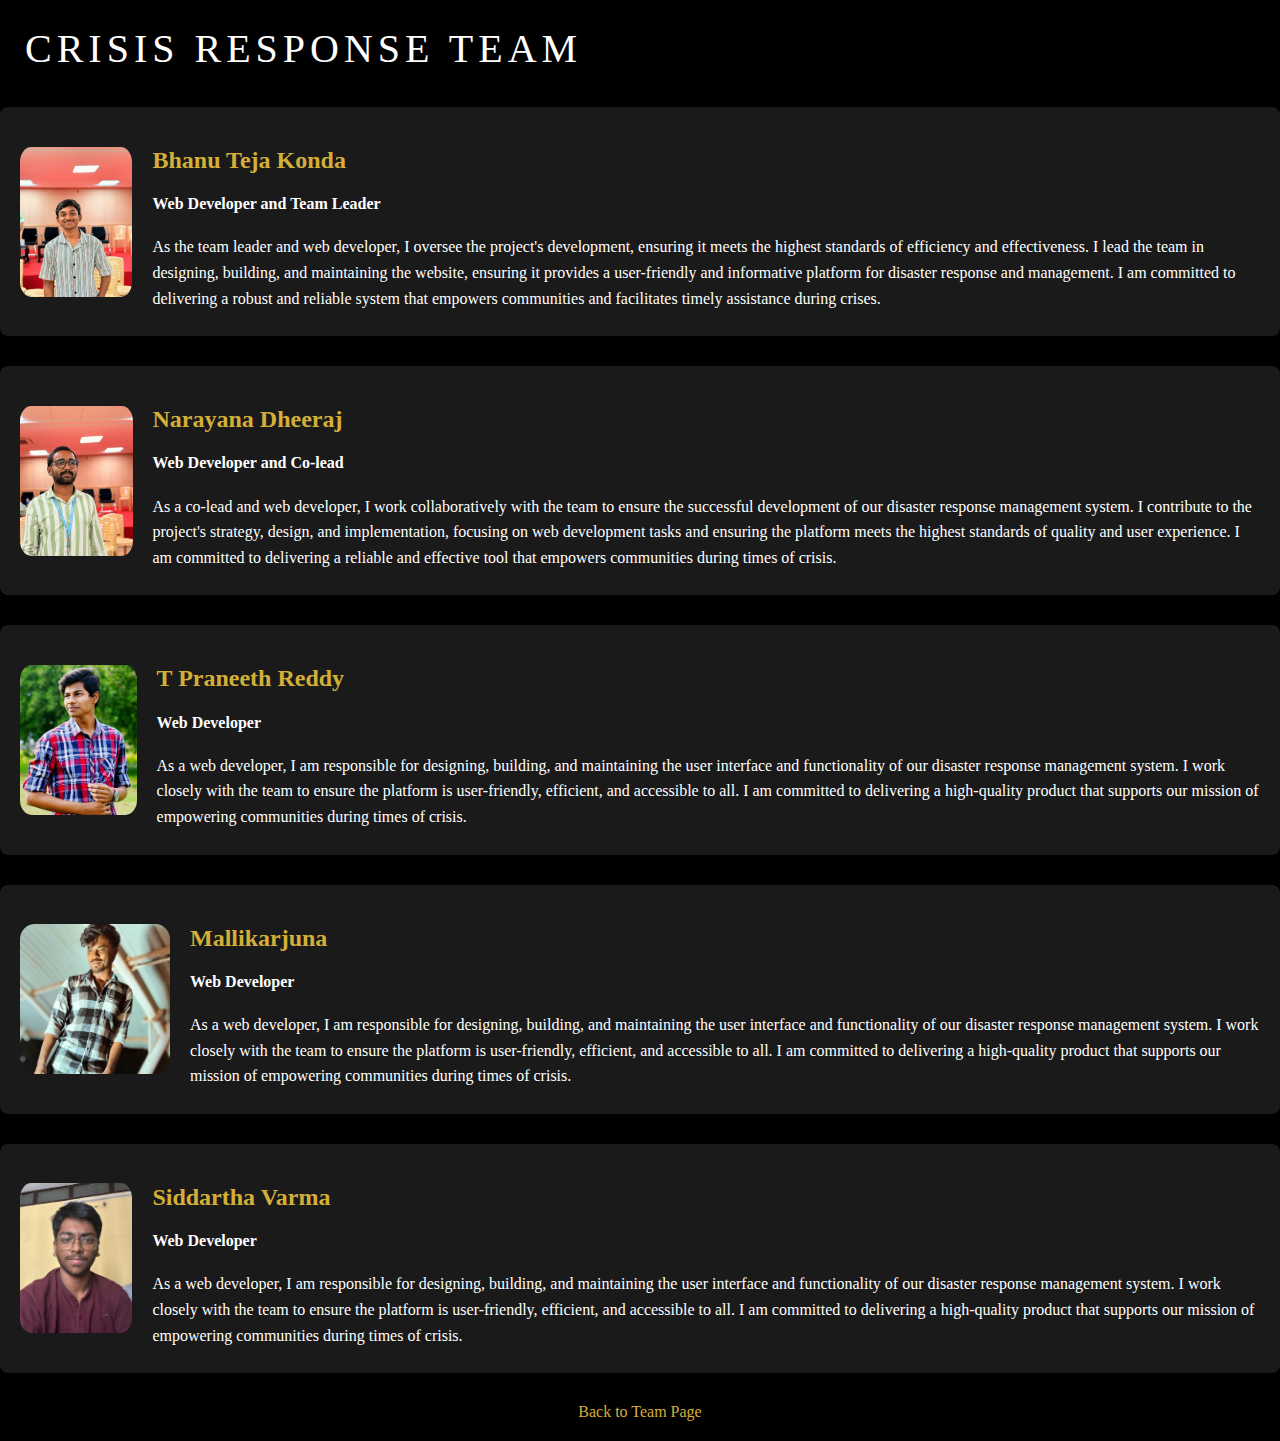
<file: Disasterr/disaster/aboutus.html>
<!DOCTYPE html>
<html lang="en">

<head>
    <meta charset="UTF-8" />
    <meta name="viewport" content="width=device-width, initial-scale=1.0" />
    <title>AboutUS</title>
    <style>
        * {
            font-family: "Rokkitt", serif;
        }

        body {
            background-color: black;
            color: white;
            font-family: "Rokkitt", serif;
            margin: 0;
            padding: 0;
        }

        .container {
            width: 80%;
            margin: 0 auto;
            padding: 20px;
        }

        .header {
            margin-bottom: 20px;
        }

        .header h1 {
            padding: 15px;
            font-size: 40px;
            letter-spacing: 5px;
            font-weight: 400;
            color: #ffffff;
            text-shadow: 2px 2px 5px rgba(0, 0, 0, 0.5);
            margin: 10px;
        }

        .milestone-section {
            position: relative;
            text-align: center;
            background-image: url("./Images/pic.jpg");
            background-size: cover;
            background-position: center;
            padding: 100px 20px;
            border-radius: 12px;
            box-shadow: 0px 4px 10px rgba(0, 0, 0, 0.5);
            height: 450px;
            color: white;
        }

        .milestone-section::before {
            content: "";
            position: absolute;
            top: 0;
            left: 0;
            width: 100%;
            height: 100%;
            background-color: rgba(0, 0, 0, 0.6);
            border-radius: 12px;
            z-index: 1;
        }

        .milestone-section h1,
        .milestone-text {
            position: relative;
            z-index: 2;
        }

        .milestone-section h1 {
            font-size: 35px;
            letter-spacing: 4px;
            color: #d4af37;
            margin: 0;
        }

        .milestone-text {
            font-size: 23px;
            line-height: 1.8;
            color: rgba(255, 255, 255, 0.9);
            text-align: justify;
            margin-top: 20px;
            letter-spacing: 1px;
        }

        .back-link {
            display: block;
            text-align: center;
            margin-top: 30px;
            color: #d4af37;
            text-decoration: none;
        }

        .back-link:hover {
            text-decoration: underline;
        }

        /* Team Member Section */
        .team-member {
            display: flex;
            align-items: center;
            margin-bottom: 30px;
            padding: 20px;
            background-color: #1a1a1a;
            border-radius: 8px;
            box-shadow: 0px 4px 10px rgba(0, 0, 0, 0.5);
        }

        .team-image {
            width: 150px;
            height: 150px;
            border-radius: 10%;
            margin-right: 20px;
        }

        .team-info {
            flex-grow: 1;
        }

        .team-info h2 {
            color: #d4af37;
            margin-bottom: 10px;
        }

        .team-info p {
            margin: 5px 0;
            line-height: 1.6;
        }
    </style>
</head>

<body>
    <!-- Artistic Alley Header -->
    <div class="header">
        <h1>CRISIS RESPONSE TEAM</h1>
    </div>

    <!-- Milestone Section -->

    <div class="team-member">
        <img src="images/konda.jpeg" alt="bhanu_pic" class="team-image" />
        <div class="team-info">
            <h2>Bhanu Teja Konda</h2>
            <h4> Web Developer and Team Leader</h4>
            <p>
                As the team leader and web developer, I oversee the project's development, ensuring it meets the highest
                standards of efficiency and effectiveness. I lead the team in designing, building, and maintaining the
                website, ensuring it provides a user-friendly and informative platform for disaster response and
                management. I am committed to delivering a robust and reliable system that empowers communities and
                facilitates timely assistance during crises.
            </p>
        </div>
    </div>
    <!-- Team Member Profile -->
    <div class="team-member">
        <img src="images/narayana.jpeg" alt="dheeraj" class="team-image" />
        <div class="team-info">
            <h2>Narayana Dheeraj</h2>
            <h4>Web Developer and Co-lead</h4>
            <p>
                As a co-lead and web developer, I work collaboratively with the team to ensure the successful
                development of our disaster response management system. I contribute to the project's strategy, design,
                and implementation, focusing on web development tasks and ensuring the platform meets the highest
                standards of quality and user experience. I am committed to delivering a reliable and effective tool
                that empowers communities during times of crisis.
            </p>
        </div>
    </div>
    <div class="team-member">
        <img src="images/praneeth.jpeg" alt="Praneeth" class="team-image" />
        <div class="team-info">
            <h2>T Praneeth Reddy</h2>
            <h4> Web Developer</h4>
            <p>
                As a web developer, I am responsible for designing, building, and maintaining the user interface and
                functionality of our disaster response management system. I work closely with the team to ensure the
                platform is user-friendly, efficient, and accessible to all. I am committed to delivering a high-quality
                product that supports our mission of empowering communities during times of crisis.
            </p>
        </div>
    </div>
    <div class="team-member">
        <img src="images/malli.jpeg" alt="malli" class="team-image" />
        <div class="team-info">
            <h2>Mallikarjuna</h2>
            <h4> Web Developer</h4>
            <p>
                As a web developer, I am responsible for designing, building, and maintaining the user interface and
                functionality of our disaster response management system. I work closely with the team to ensure the
                platform is user-friendly, efficient, and accessible to all. I am committed to delivering a high-quality
                product that supports our mission of empowering communities during times of crisis.
            </p>
        </div>
    </div>
    <div class="team-member">
        <img src="images/siddu.jpeg" alt="varma" class="team-image" />
        <div class="team-info">
            <h2>Siddartha Varma</h2>
            <h4> Web Developer</h4>
            <p>
                As a web developer, I am responsible for designing, building, and maintaining the user interface and
                functionality of our disaster response management system. I work closely with the team to ensure the
                platform is user-friendly, efficient, and accessible to all. I am committed to delivering a high-quality
                product that supports our mission of empowering communities during times of crisis.
            </p>
        </div>
    </div>
    <!-- Back Link -->
    <a href="index.html" class="back-link" style="margin: 20px;">Back to Team Page</a>
</body>

</html>
</file>
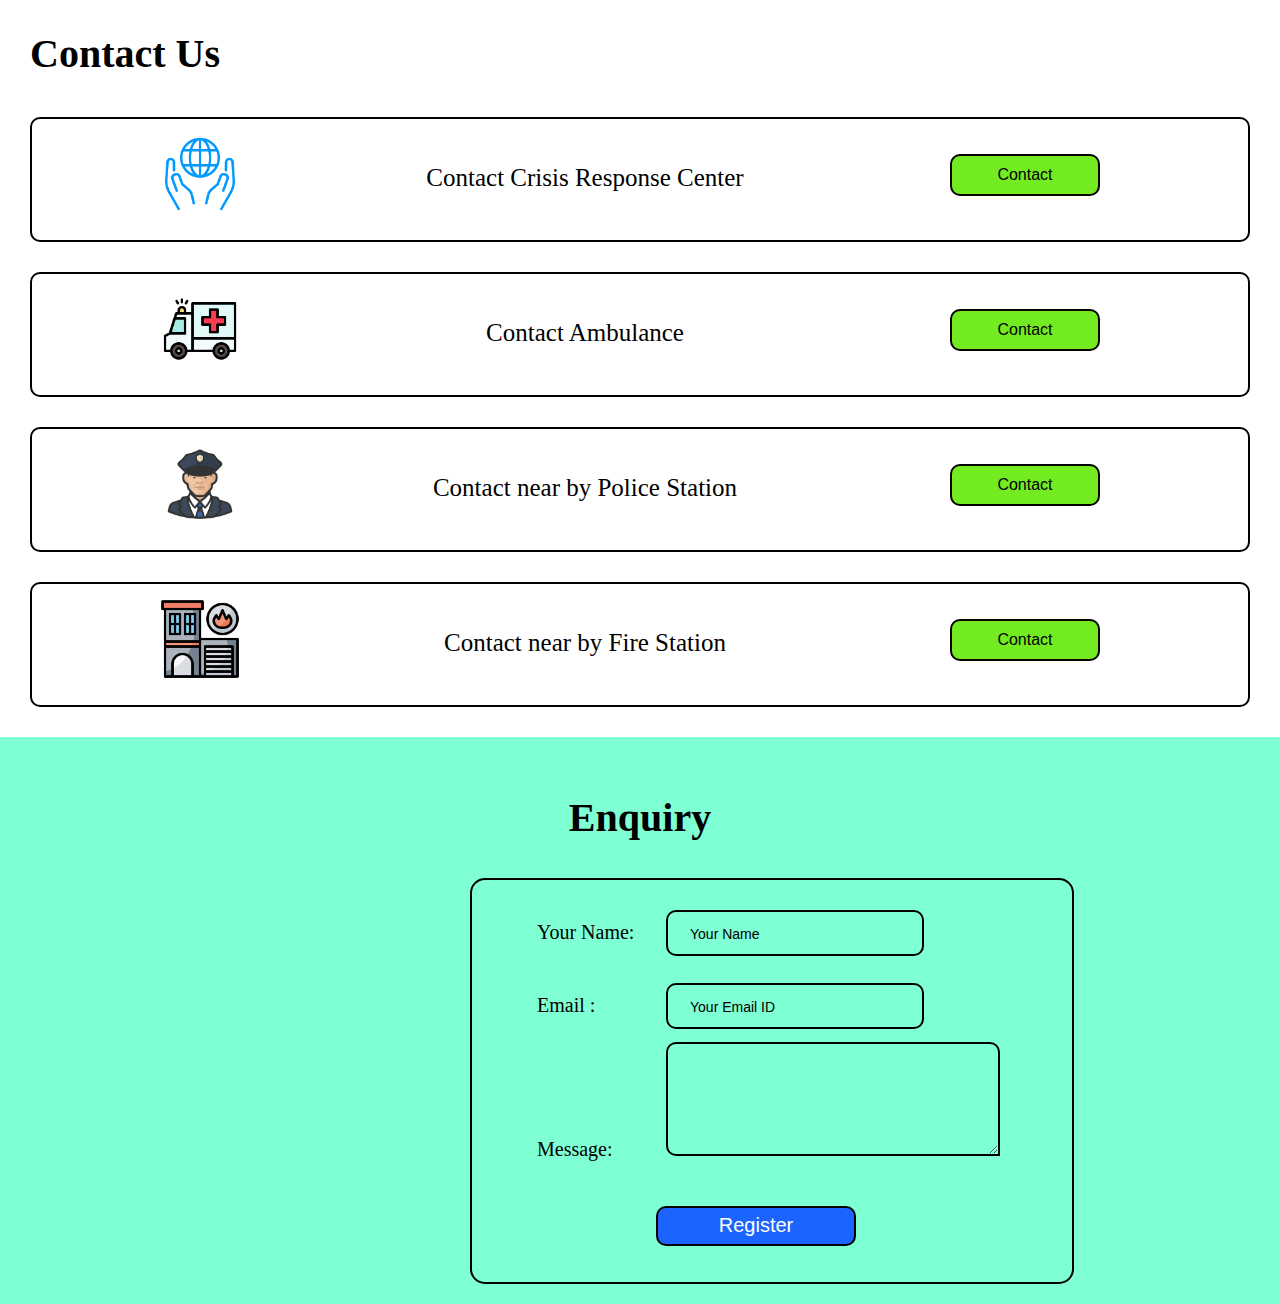
<file: Disasterr/disaster/contact.html>
<!DOCTYPE html>
<html lang="en">
<head>
    <meta charset="UTF-8">
    <meta name="viewport" content="width=device-width, initial-scale=1.0">
    <title>DRMS</title>
    <link rel="stylesheet" href="cont.css">
</head>
<body>
   <div class="big">
    <h1 class="head">Contact Us</h1>
    <div class="box">
        <div class="pic">
            <img src="images/logo.png" alt="">
        </div>
        <div class="text">
            <h2>Contact Crisis Response Center</h2>
        </div>
        <div class="btn">
            <button>Contact</button>
        </div>
    </div>
    <div class="box">
        <div class="pic">
            <img src="images/ambu.png" alt="">
        </div>
        <div class="text">
           
            <h2>Contact Ambulance</h2>
        </div>
        <div class="btn">
            <button>Contact</button>
        </div>
    </div>
    <div class="box">
        <div class="pic">
            <img src="images/police.png" alt="">
        </div>
        <div class="text">
           
            <h2>Contact near by Police Station</h2>
        </div>
        <div class="btn">
            <button>Contact</button>
        </div>
    </div>
    <div class="box">
        <div class="pic">
            <img src="images/fire.png" alt="">
        </div>
        <div class="text">
            <h2>Contact near by Fire Station</h2>
        </div>
        <div class="btn">
            <button>Contact</button>
        </div>
    </div>
   </div>
  
   <div class="big2">
    <h1 class="heads">Enquiry</h1>
        <div class="list">
            <form action="" class="submit">
                <ul class="blanks">
                    <li class="title">
                        <label for="texts">Your Name:</label>
                        <input id="texts" type="text" placeholder="Your Name">
                    </li>
                    <li class="select title">
                        <label for="catogory">Email :</label>
                        <input id="texts" type="text" placeholder="Your Email ID">
                    </li>
                    <li class="select ">
                        <label for="catogory">Message:</label>
                        <textarea name="text" id="mess"></textarea>
                    </li>
                    <center><button class="btn-sub">Register</button></center>
                </ul>
            </form>
            
        </div>
        
   </div>
</body>
</html>
</file>
<file: Disasterr/disaster/cont.css>
body {
    box-sizing: border-box;
    margin: 0;
    color: black;
    font-family: 'Times New Roman', Times, serif;
}

.box {
    display: flex;
    justify-content: space-between;
    padding: 15px 10%;
    margin: 20px;
    border: 2px solid black;
    border-radius: 10px;
}

.pic img {
    width: 80px;
}

.text h2 {
    margin: 30px;
    font-size: 25px;
    font-weight: 500;
    /* letter-spacing: 1px; */
}

.btn button {
    margin: 20px;
    width: 150px;
    padding: 10px;
    background-color: rgb(114, 236, 32);
    font-size: 16px;
    border: 2px solid black;
    border-radius: 10px;

}

.head {
    padding: 10px;
    font-size: 40px;
    margin: 20px;
}
.heads {
    padding: 10px;
    font-size: 40px;
    text-align: center;
}

.list {
    display: flex;

    /* align-items: center; */
}

.box {
    text-align: center;
    color: rgb(0, 0, 0);
    font-weight: 300;
    margin: 30px;
    font-size: 45px;
}

.submit h1 {
    color: rgb(0, 0, 0);
    padding: 30px;
    font-weight: 300;
}

.cen-form {
    border: 2px solid rgb(0, 0, 0);
    display: flex;
}

.form {
    height: 510px;
    display: flex;
    justify-content: center;
    align-items: center;
}

.submit h1 {
    text-align: center;
}

.btn-sub {
    width: 200px;
    height: 40px;
    background-color: rgb(28, 100, 255);
    border: 2px solid rgb(0, 0, 0);
    border-radius: 10px;
    color: rgb(255, 255, 255);
    font-size: 20px;
    margin: 20px;
}

.submit ul li {
    list-style: none;
    /* padding: 20px; */
    /* text-align: center; */
}

label {
    width: 100px;
    display: inline-block;
    margin: 25px;
    color: rgb(0, 0, 0);
    font-size: 20px;
}

.title input {
    width: 250px;
    height: 40px;
    background-color: transparent;
    border: 2px solid rgb(0, 0, 0);
    border-radius: 10px;
}

input {
    color: rgb(0, 0, 0);
    font-size: 18px;
}

.title input::placeholder {
    color: rgb(0, 0, 0);
    font-size: 14px;
    padding-left: 20px;
}

textarea {
    width: 250px;
    padding: 40px;
    border: 2px solid black;
    border-radius: 10px 10px 0 10px;
background-color: transparent;
    overflow: hidden;
    /* height: 200px; */
}
.big2{
    padding: 20px;
    background-color: aquamarine;
}
.list {
    border: 2px solid black;
    border-radius: 15px;
    width: 600px;
    transform: translateX(450px);
}
</file>
